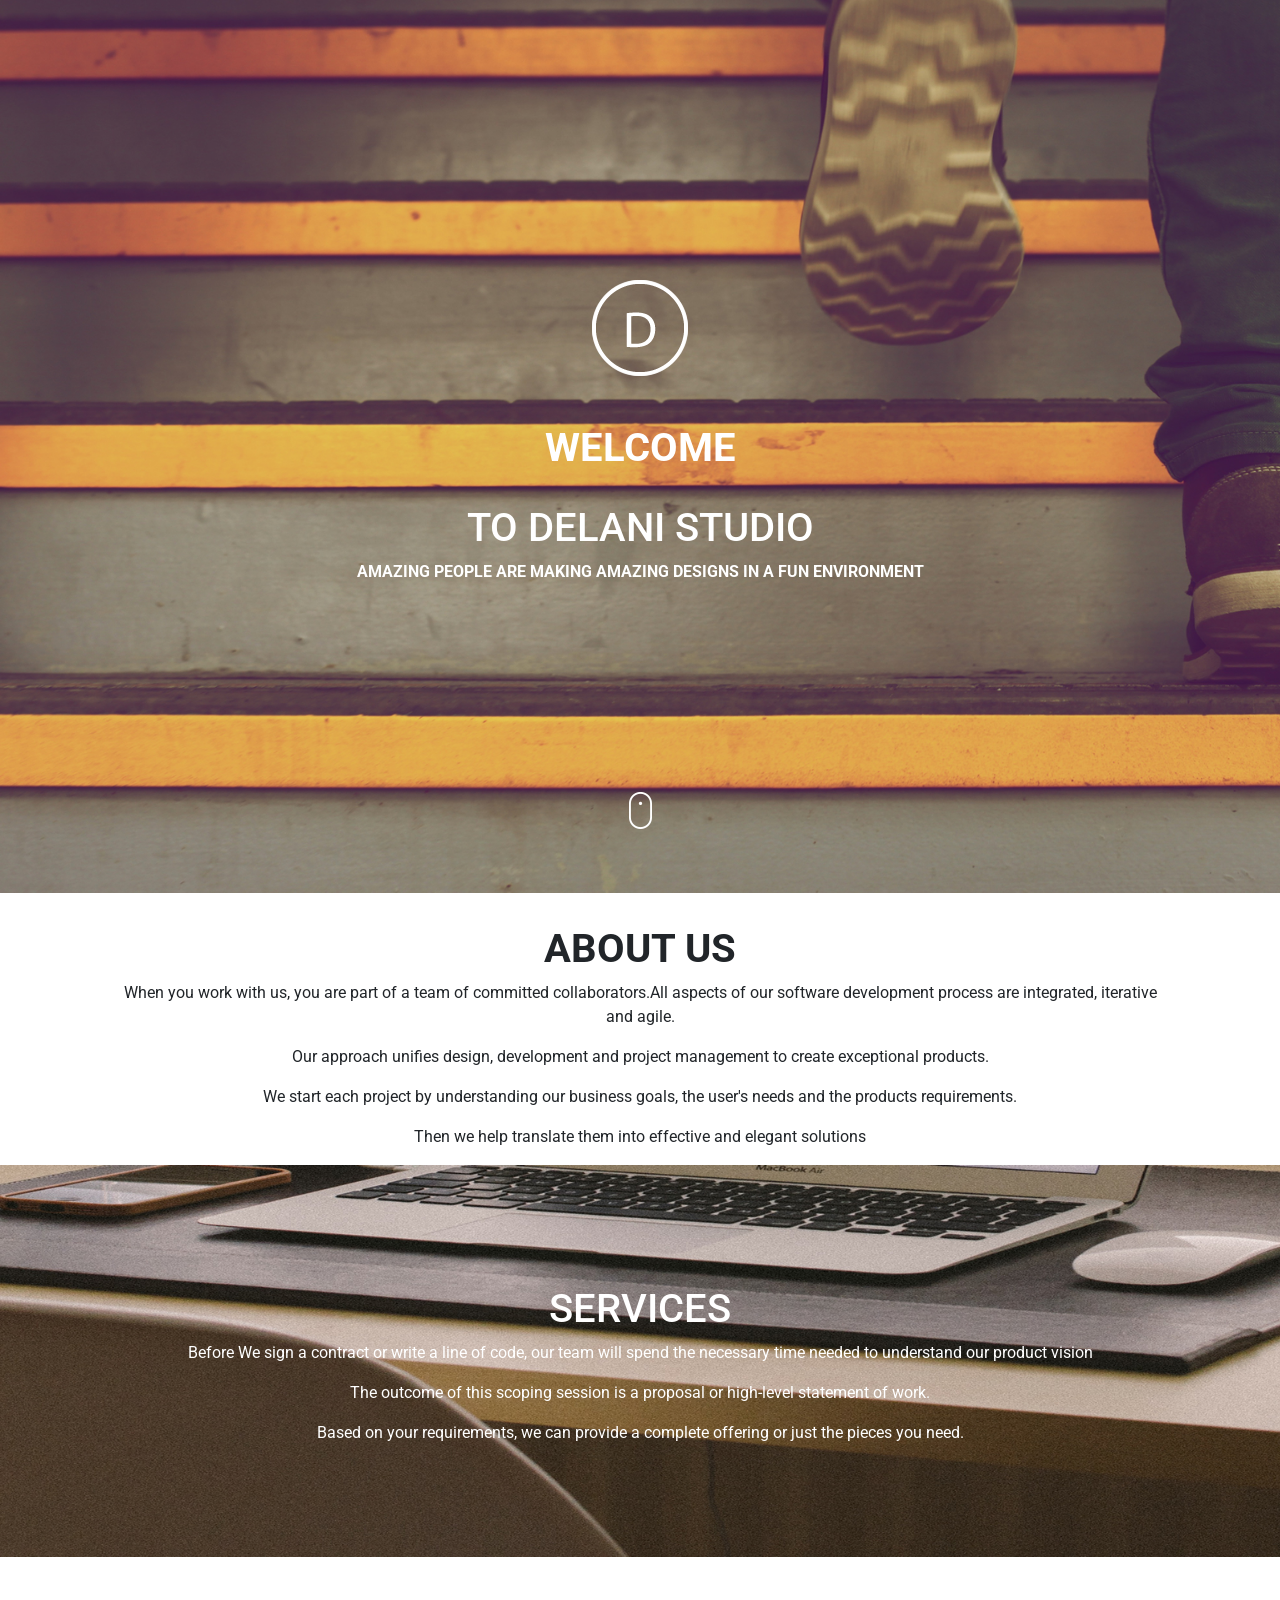
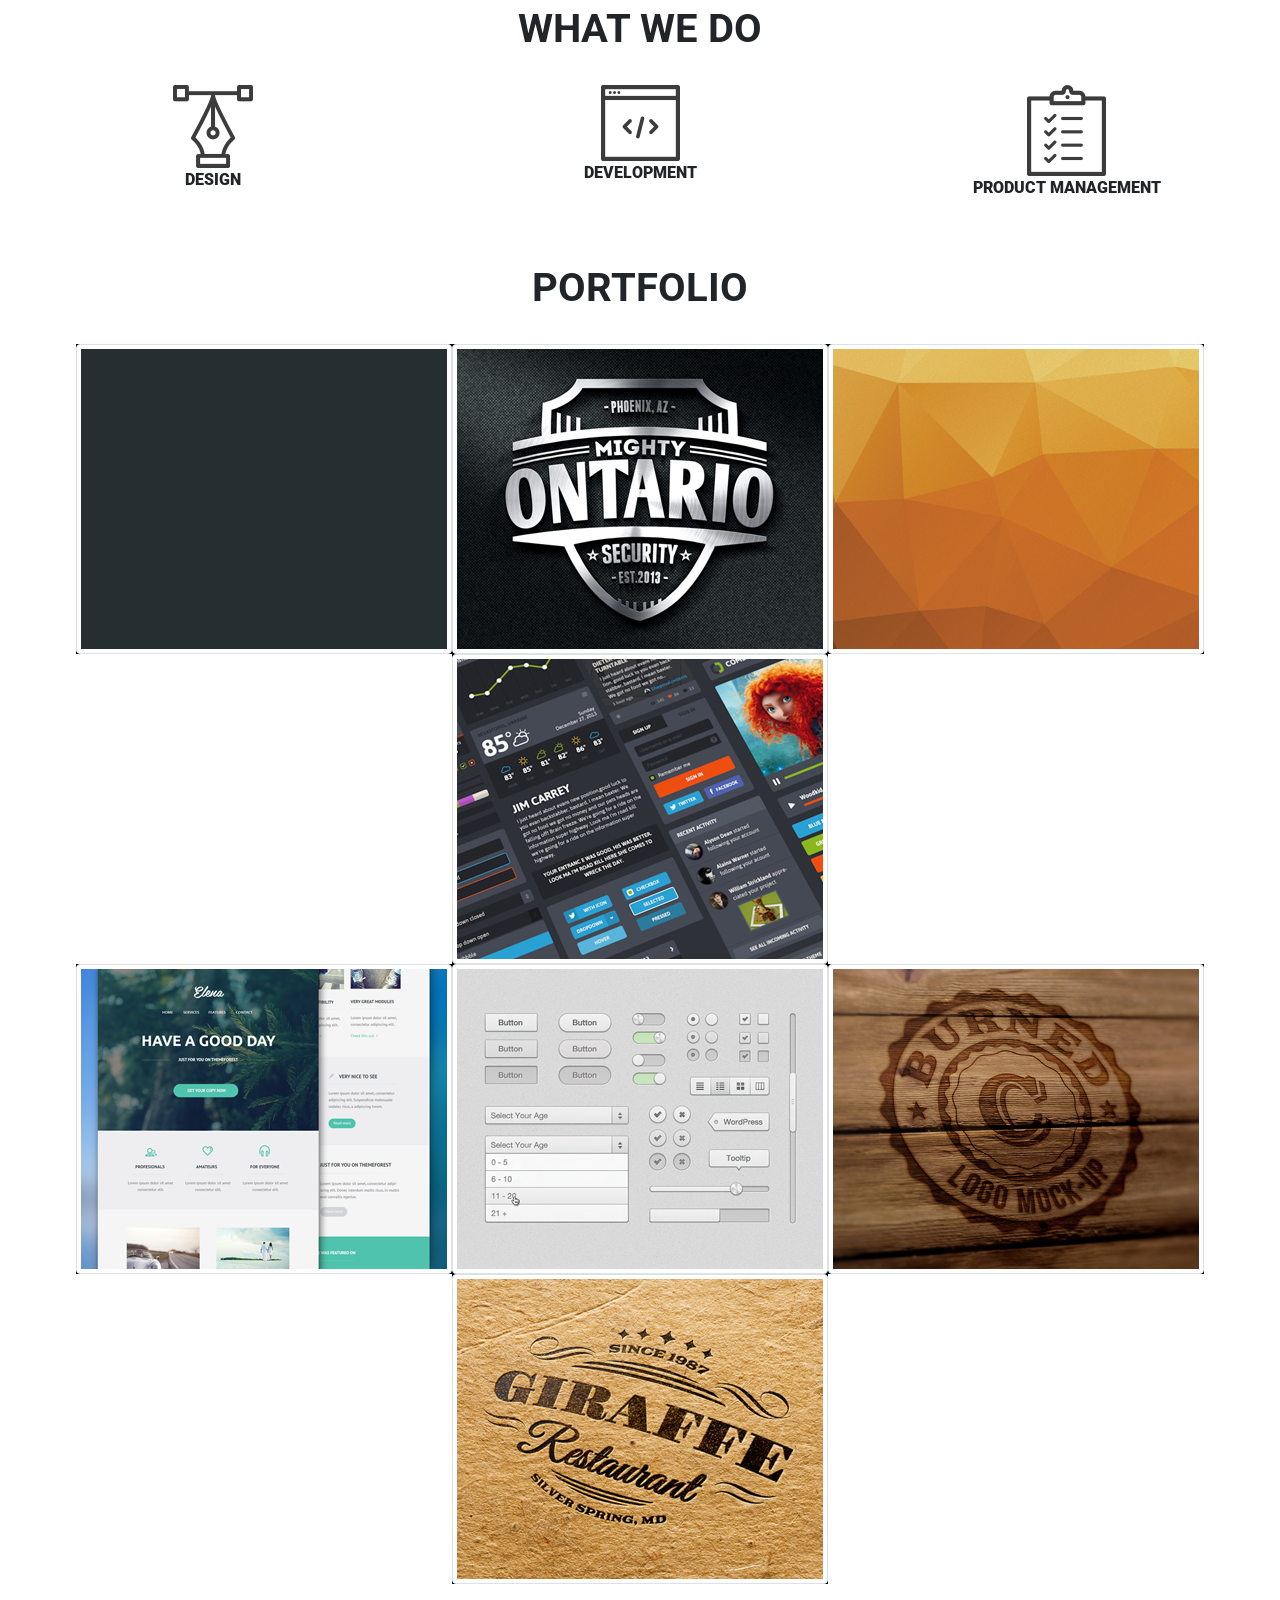
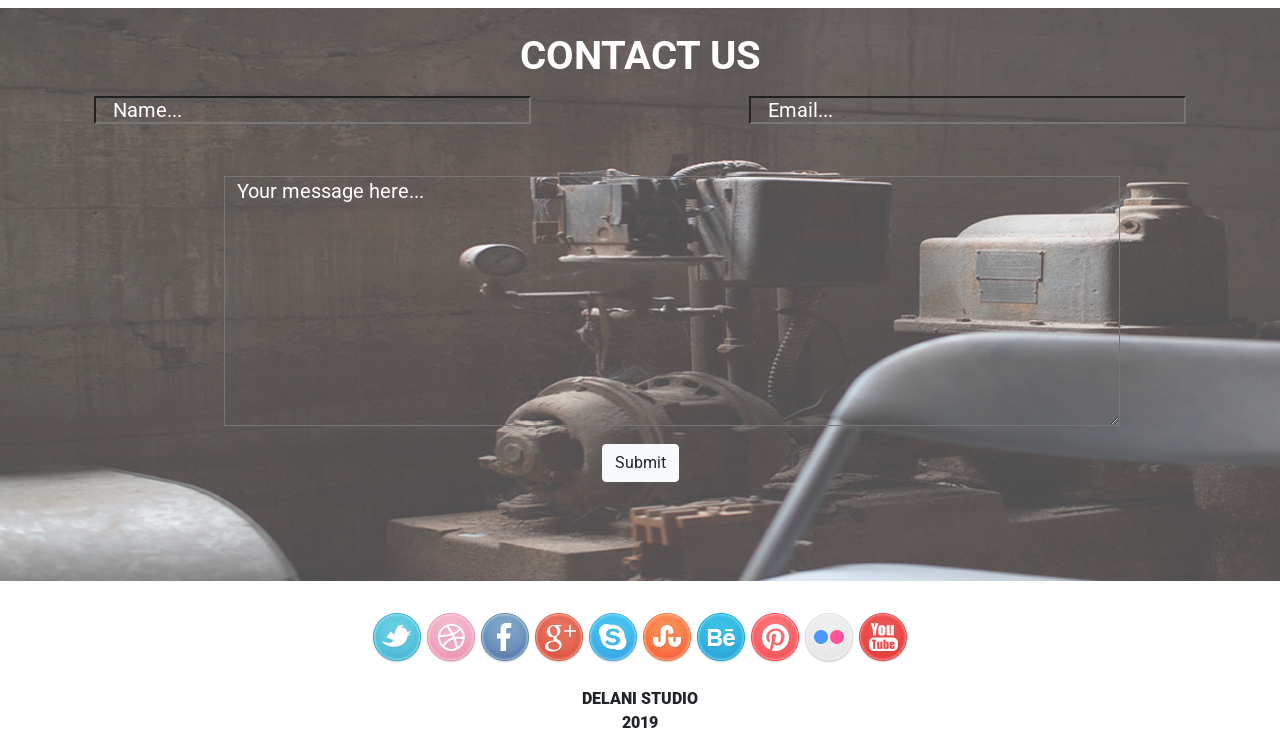
<file: index.html>
<!DOCTYPE html>
<html lang="en" dir="ltr">

<head>
  <meta charset="utf-8">
  <title>DELANI STUDIO</title>
  <link href="https://fonts.googleapis.com/css?family=Roboto&display=swap" rel="stylesheet">
  <link href="css/bootstrap.css" rel="stylesheet" type="text/css">
  <link href="css/styles.css" rel="stylesheet" type="text/css">
  <script src="js/jquery-3.4.1.js"></script>
  <script src="js/scripts.js"></script>
</head>

<body>
  <div class="part1">
    <div class="jumbotron">
      <br><br><br><br><br><br><br><br><br>
      <img src="ip3_assets/assets/logo/logo.png" alt="logo">
      <br><br><br>
      <h1><strong>WELCOME</strong></h1><br>
      <h1>
        <stong>TO DELANI STUDIO</strong>
      </h1>
      <p><strong>AMAZING PEOPLE ARE MAKING AMAZING DESIGNS IN A FUN ENVIRONMENT</strong></p>
      <br><br><br><br><br><br><br><br>
      <img src="ip3_assets/assets/mouse_click.png" alt="logo">
    </div>
  </div>
  <div class="part2">
    <h1><strong>ABOUT US</strong></h1>
    <p>When you work with us, you are part of a team of committed collaborators.All aspects of our software development process are integrated, iterative <br>and agile.</p>
    <p>Our approach unifies design, development and project management to create exceptional products.</p>
    <p>We start each project by understanding our business goals, the user's needs and the products requirements.</p>
    <p>Then we help translate them into effective and elegant solutions</p>
  </div>
  <div class="part3">
    <br><br><br><br><br>
    <h1>SERVICES</h1>
    <p>Before We sign a contract or write a line of code, our team will spend the necessary time needed to understand our product vision</p>
    <p>The outcome of this scoping session is a proposal or high-level statement of work.</p>
    <p>Based on your requirements, we can provide a complete offering or just the pieces you need.</p>
    <br><br><br><br>
  </div>
  <div class="part4">
    <br><br>
    <h1><strong>WHAT WE DO<strong></h1><br>
    <div class="row justify-content-md-center no-gutters">
      <div class="col-md-4" id="design_icon">
        <img src="ip3_assets/assets/services_icons/design_icon.png" alt="design"><br>
        <p>DESIGN</p>
      </div>
      <div class="col-md-4" id="design_description">
        <p>Our design practice offers a full range of services including brand strategy, interaction and visual design and user experience testing</p>
        <p>Throughout your project, our designers create and implement visual designs and workflows, solicit user feedback and work with you to make sure what gets built is what is needed</p>
      </div>
      <div class="col-md-4" id="development_icon">
        <img src="ip3_assets/assets/services_icons/dev_icon.png" alt="dev"><br>
        <p>DEVELOPMENT</p>
      </div>
      <div class="col-md-4" id="development_description">
        <p>All engineers are fluent in the latest enterprise, mobile and web development technologies</p>
        <p>They collaborate with your team to write, and improve code on a daily basis, using proven practices such as test driven development and pair programming</p>
      </div>
      <div class="col-md-4" id="product_icon">
        <img src="ip3_assets/assets/services_icons/product_icon.png" alt="product"><br>
        <p>PRODUCT MANAGEMENT</p>
      </div>
      <div class="col-md-4" id="product_description">
        <p>Planning and development is iterative. Because we are constantly coding and testing, the products we build are always ready to go live.</p>
        <p>The iterative process allows for changes as business requirements evolve</p>
      </div>
    </div>
  </div>
  <div class="part5">
    <br><br>
    <h1><strong>PORTFOLIO<strong></h1><br>
    <div class="row justify-content-md-center no-gutters">
      <div class="col-sm-auto" id="col-1">
        <img src="ip3_assets/assets/portfolio/work4.jpg" alt="work4" id="img_1" class="img-thumbnail">
        <div class="project" id="project_1">
          <div class="text">PROJECT 1</div>
        </div>
      </div>
      <div class="col-sm-auto" id="col-2">
        <img src="ip3_assets/assets/portfolio/work3.jpg" alt="work3" id="img_2" class="img-thumbnail">
        <div class="project" id="project_2">
          <div class="text">PROJECT 2</div>
        </div>
      </div>
      <div class="col-sm-auto" id="col-3">
        <img src="ip3_assets/assets/portfolio/work2.jpg" alt="work2" id="img_3" class="img-thumbnail">
        <div class="project" id="project_3">
          <div class="text">PROJECT 3</div>
        </div>
      </div>
      <div class="col-sm-auto" id="col-4">
        <img src="ip3_assets/assets/portfolio/work1.jpg" alt="work1" id="img_4" class="img-thumbnail">
        <div class="project" id="project_4">
          <div class="text">PROJECT 4</div>
        </div>
      </div>
    </div>
    <div class="row justify-content-md-center no-gutters">
      <div class="col-sm-auto" id="col-5">
        <img src="ip3_assets/assets/portfolio/work5.jpg" alt="work5" id="img_5" class="img-thumbnail">
        <div class="project" id="project_5">
          <div class="text">PROJECT 5</div>
        </div>
      </div>
      <div class="col-sm-auto" id="col-6">
        <img src="ip3_assets/assets/portfolio/work6.jpg" alt="work6" id="img_6" class="img-thumbnail">
        <div class="project" id="project_6">
          <div class="text">PROJECT 6</div>
        </div>
      </div>
      <div class="col-sm-auto" id="col-7">
        <img src="ip3_assets/assets/portfolio/work7.jpg" alt="work7" id="img_7" class="img-thumbnail">
        <div class="project" id="project_7">
          <div class="text">PROJECT 7</div>
        </div>
      </div>
      <div class="col-sm-auto" id="col-8">
        <img src="ip3_assets/assets/portfolio/work8.jpg" alt="work8" id="img_8" class="img-thumbnail">
        <div class="project" id="project_8">
          <div class="text">PROJECT 8</div>
        </div>
      </div>
    </div>
  </div><br>
  <div class="part6"><br>
    <h1><strong>CONTACT US</strong><br>
      <form id="contact">
        <div class="row row-edit">
          <div class="col-sm-6">
            <input type="text" id="name" placeholder="   Name...">
          </div>
          <div class="col-sm-6">
            <input type="email" id="email" placeholder="   Email...">
          </div>
        </div><br>
        <textarea type="text" id="message" placeholder="  Your message here..."></textarea><br>
        <button type="submit" class="btn btn-light">Submit</button>
      </form><br><br>
  </div>
  <div class="part7"><br>
    <img src="ip3_assets/assets/social_icons/twitter.png" alt="twitter">
    <img src="ip3_assets/assets/social_icons/dribble.png" alt="dribble">
    <img src="ip3_assets/assets/social_icons/facebook.png" alt="facebook">
    <img src="ip3_assets/assets/social_icons/g_plus.png" alt="g_plus">
    <img src="ip3_assets/assets/social_icons/skype.png" alt="skype">
    <img src="ip3_assets/assets/social_icons/stumble_upon.png" alt="stumble_upon">
    <img src="ip3_assets/assets/social_icons/behance.png" alt="behance">
    <img src="ip3_assets/assets/social_icons/pinterest.png" alt="pinterest">
    <img src="ip3_assets/assets/social_icons/flickr.png" alt="flickr">
    <img src="ip3_assets/assets/social_icons/you_tube.png" alt="flickr"><br><br>
    <p>DELANI STUDIO<br>2019</p>
  </div>
</body>

</html>
</file>
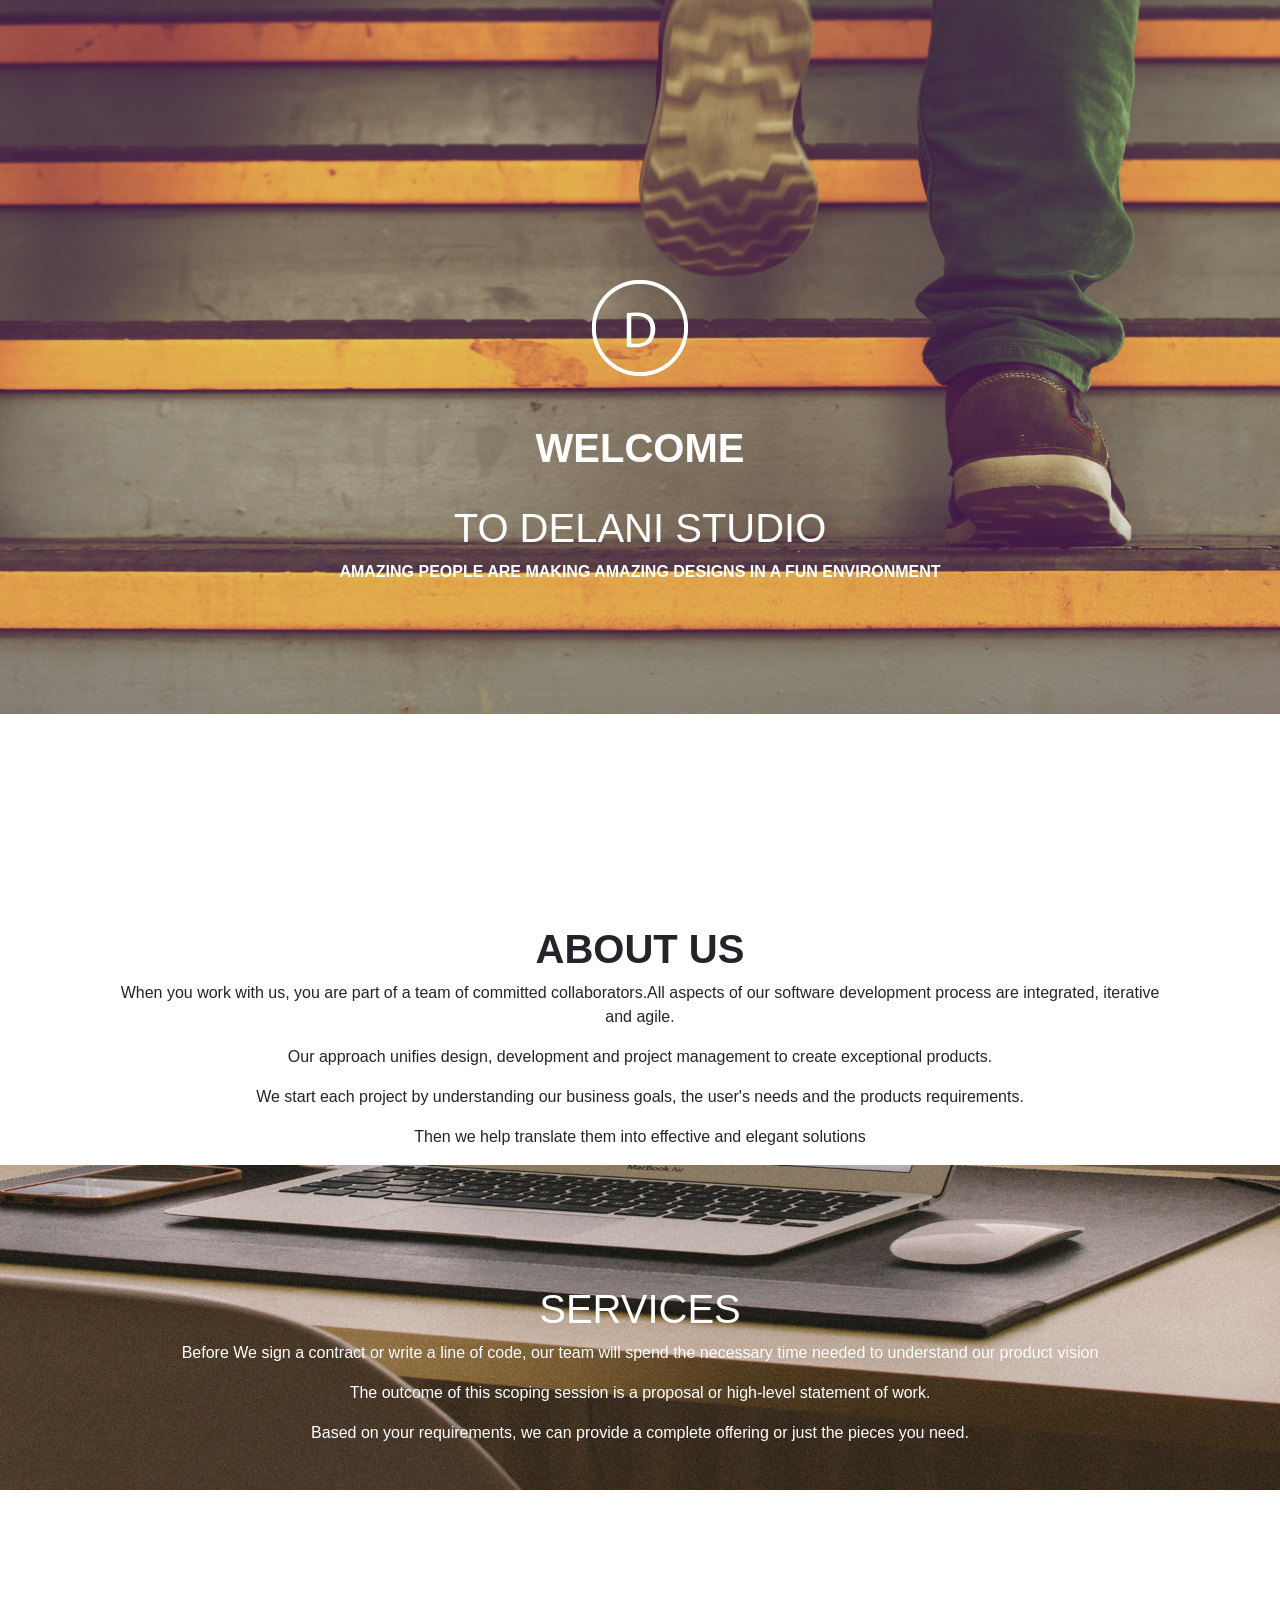
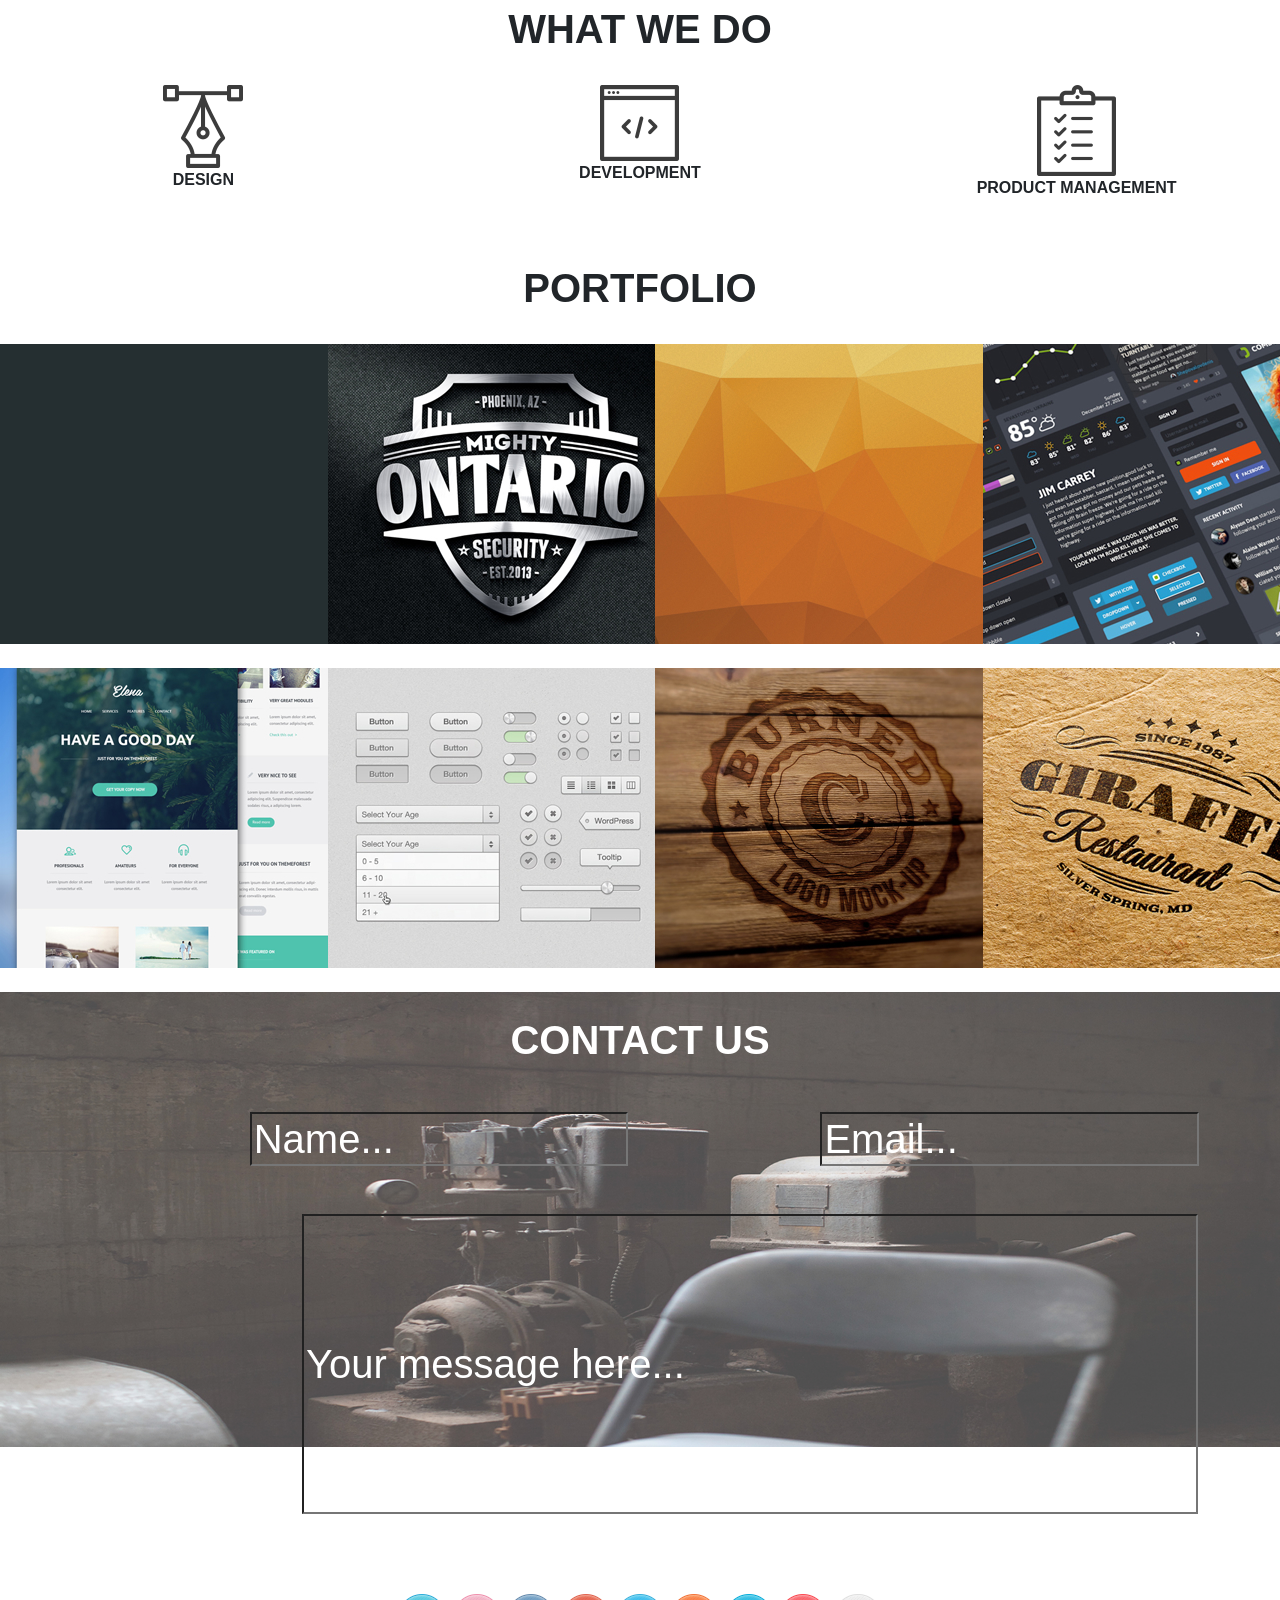
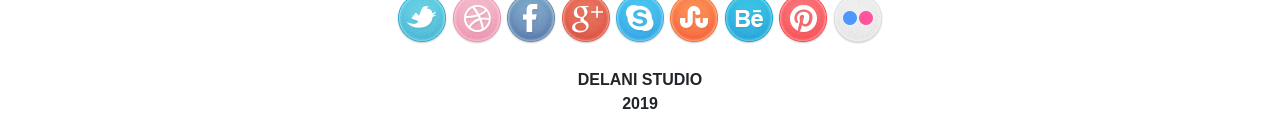
<file: ip3-delani_studio/index.html>
<!DOCTYPE html>
<html lang="en" dir="ltr">

<head>
  <meta charset="utf-8">
  <title>DELANI STUDIO</title>
  <link href="css/bootstrap.css" rel="stylesheet" type="text/css">
  <link href="css/styles.css" rel="stylesheet" type="text/css">
  <script src="js/jquery-3.4.1.js"></script>
  <script src="js/scripts.js"></script>
</head>

<body>
  <div class="part1">
    <div class="jumbotron">
      <br><br><br><br><br><br><br><br><br>
      <img src="ip3_assets/assets/logo/logo.png" alt="logo">
      <br><br><br>
      <h1><strong>WELCOME</strong></h1><br>
      <h1>
        <stong>TO DELANI STUDIO</strong>
      </h1>
      <p><strong>AMAZING PEOPLE ARE MAKING AMAZING DESIGNS IN A FUN ENVIRONMENT</strong></p>
      <br><br><br><br><br><br><br><br>
      <img src="ip3_assets/assets/mouse_click.png" alt="logo">
    </div>
  </div>
  <div class="part2">
    <h1><strong>ABOUT US</strong></h1>
    <p>When you work with us, you are part of a team of committed collaborators.All aspects of our software development process are integrated, iterative <br>and agile.</p>
    <p>Our approach unifies design, development and project management to create exceptional products.</p>
    <p>We start each project by understanding our business goals, the user's needs and the products requirements.</p>
    <p>Then we help translate them into effective and elegant solutions</p>
  </div>
  <div class="part3">
    <br><br><br><br><br>
    <h1>SERVICES</h1>
    <p>Before We sign a contract or write a line of code, our team will spend the necessary time needed to understand our product vision</p>
    <p>The outcome of this scoping session is a proposal or high-level statement of work.</p>
    <p>Based on your requirements, we can provide a complete offering or just the pieces you need.</p>
    <br><br><br><br>
  </div>
  <div class="part4">
    <br><br>
    <h1><strong>WHAT WE DO<strong></h1><br>
    <div class="row">
      <div class="col-md-4" id="design_icon">
        <img src="ip3_assets/assets/services_icons/design_icon.png" alt="design"><br>
        <p>DESIGN</p>
      </div>
      <div class="col-md-4" id="design_description">
        <p>Our design practice offers a full range of services including brand strategy, interaction and visual design and user experience testing</p>
        <p>Throughout your project, our designers create and implement visual designs and workflows, solicit user feedback and work with you to make sure what gets built is what is needed</p>
      </div>
      <div class="col-md-4" id="development_icon">
        <img src="ip3_assets/assets/services_icons/dev_icon.png" alt="dev"><br>
        <p>DEVELOPMENT</p>
      </div>
      <div class="col-md-4" id="development_description">
        <p>All engineers are fluent in the latest enterprise, mobile and web development technologies</p>
        <p>They collaborate with your team to write, and improve code on a daily basis, using proven practices such as test driven development and pair programming</p>
      </div>
      <div class="col-md-4" id="product_icon">
        <img src="ip3_assets/assets/services_icons/product_icon.png" alt="product"><br>
        <p>PRODUCT MANAGEMENT</p>
      </div>
      <div class="col-md-4" id="product_description">
        <p>Planning and development is iterative. Because we are constantly coding and testing, the products we build are always ready to go live.</p>
        <p>The iterative process allows for changes as business requirements evolve</p>
      </div>
    </div>
  </div>
  <div class="part5">
    <br><br>
    <h1><strong>PORTFOLIO<strong></h1><br>
    <div class="row">
      <div class="col-sm-3">
        <img src="ip3_assets/assets/portfolio/work4.jpg" alt="work4">
      </div>
      <div class="col-sm-3">
        <img src="ip3_assets/assets/portfolio/work3.jpg" alt="work3">
      </div>
      <div class="col-sm-3">
        <img src="ip3_assets/assets/portfolio/work2.jpg" alt="work2">
      </div>
      <div class="col-sm-3">
        <img src="ip3_assets/assets/portfolio/work1.jpg" alt="work1">
      </div>
    </div><br>
    <div class="row">
      <div class="col-sm-3">
        <img src="ip3_assets/assets/portfolio/work5.jpg" alt="work5">
      </div>
      <div class="col-sm-3">
        <img src="ip3_assets/assets/portfolio/work6.jpg" alt="work6">
      </div>
      <div class="col-sm-3">
        <img src="ip3_assets/assets/portfolio/work7.jpg" alt="work7">
      </div>
      <div class="col-sm-3">
        <img src="ip3_assets/assets/portfolio/work8.jpg" alt="work8">
      </div>
    </div>
  </div><br>
  <div class="part6"><br>
    <h1><strong>CONTACT US</strong><br><br>
      <form>
        <div class="row row-edit">
          <div class="col-sm-6">
            <input type="text" id="name" placeholder="Name...">
          </div>
          <div class="col-sm-6">
            <input type="text" id="email" placeholder="Email...">
          </div>
        </div><br>
        <input type="text" class="f-height" id="message" placeholder="Your message here...">
      </form>
      <br>
  </div>
  <div class="part7"><br>
    <img src="ip3_assets/assets/social_icons/twitter.png" alt="twitter">
    <img src="ip3_assets/assets/social_icons/dribble.png" alt="dribble">
    <img src="ip3_assets/assets/social_icons/facebook.png" alt="facebook">
    <img src="ip3_assets/assets/social_icons/g_plus.png" alt="g_plus">
    <img src="ip3_assets/assets/social_icons/skype.png" alt="skype">
    <img src="ip3_assets/assets/social_icons/stumble_upon.png" alt="stumble_upon">
    <img src="ip3_assets/assets/social_icons/behance.png" alt="behance">
    <img src="ip3_assets/assets/social_icons/pinterest.png" alt="pinterest">
    <img src="ip3_assets/assets/social_icons/flickr.png" alt="flickr"><br><br>
    <p>DELANI STUDIO<br>2019</p>
  </div>


</body>

</html>
</file>
<file: css/styles.css>
.part1 {
  background: url(../ip3_assets/assets/backgrounds/h_img.jpg) no-repeat;
  background-size: 100%;
}

.jumbotron {
  background: transparent;
  text-align: center;
  color: white;
}

.part2 {
  text-align: center;
}

.part3 {
  background: url(../ip3_assets/assets/backgrounds/s_image.jpg) no-repeat;
  background-size: 100%;
  color: white;
  text-align: center;
}

.part4 {
  text-align: center;
}

.part5 {
  text-align: center;
}

.part6 {
  background: url(../ip3_assets/assets/backgrounds/c_image.jpg) no-repeat;
  background-size: 100%;
  color: white;
  text-align: center;
}

.part6 input {
  background: transparent;
  width: 70%;
  height: 60%;
  color: white;
  font-size: 20px;
}

.part6 textarea {
  background: transparent;
  margin-left: 5%;
  height: 250px;
  width: 70%;
  color: white;
  font-size: 20px;
}

.row-edit {
  margin-left: 5;
}

::placeholder {
  color: white;
  font-size: 20px;
}

.part7 {
  text-align: center;
}

#design_description {
  display: none;
}

#development_description {
  display: none;
}

#product_description {
  display: none;
}

.project {
  position: absolute;
  top: 10%;
  left: 8%;
  opacity: 0;
  width: 80%;
  border: 5px solid white;
  padding: 4px;
  margin: 5px;
  height: 80%;
}

.text {
  color: white;
  font-weight: bold;
  font-size: 40px;
}

.col-sm-auto {
  background: black;
  text-align: left
}

.no-gutters {
  margin-right: 0;
  margin-left: 0;

  >.col,
  >[class*="col-"] {
    padding-right: 0;
    padding-left: 0;
  }
}

@media only screen and (max-width: 768px) {
  body {
    [class*="col-"] {
      width: 100%;
    }
  }

  .part1 {
    background-size: cover;
  }

  .part3 {
    background-size: cover;
  }

  .part6 {
    background-size: cover;
  }

  .col-sm-auto {
    width: 100%;
  }

  .project {
    width: 80%;
    text-align: center;
  }

  .col-sm-auto {
    width: auto;
  }

  .row {
    /* align-items: center; */
    justify-content: center;
  }
}

@media only screen and (max-width: 1592px) {
  .part1 {
    background-size: cover;
  }

  .part3 {
    background-size: cover;
  }

  .part6 {
    background-size: cover;
  }
}
</file>
<file: ip3-delani_studio/css/styles.css>
.part1 {
  background: url(../ip3_assets/assets/backgrounds/h_img.jpg) no-repeat;
  background-size: 100%;
}

.jumbotron{
  background: transparent;
  text-align: center;
  color:white;
}
.part2 {
  text-align: center;
}
.part3 {
  background: url(../ip3_assets/assets/backgrounds/s_image.jpg) no-repeat;
  background-size: 100%;
  color: white;
  text-align: center;
}
.part4 {
  text-align: center;
}
.part5 {
  text-align: center;
}
.part6 {
  background: url(../ip3_assets/assets/backgrounds/c_image.jpg) no-repeat;
  background-size: 100%;
  color: white;
  text-align: center;
}

.part6 input {
  background: transparent;
  width: 70%;
}
.row-edit {
  margin-left: 12%;
}
.f-height {
  margin-left: 220px;
  height: 300px;
}
::placeholder {
  color: white;
}
.part7 {
  text-align: center;
}
#design_description {
  display: none;
}
#development_description {
  display: none;
}
#product_description {
  display: none;
}
</file>
